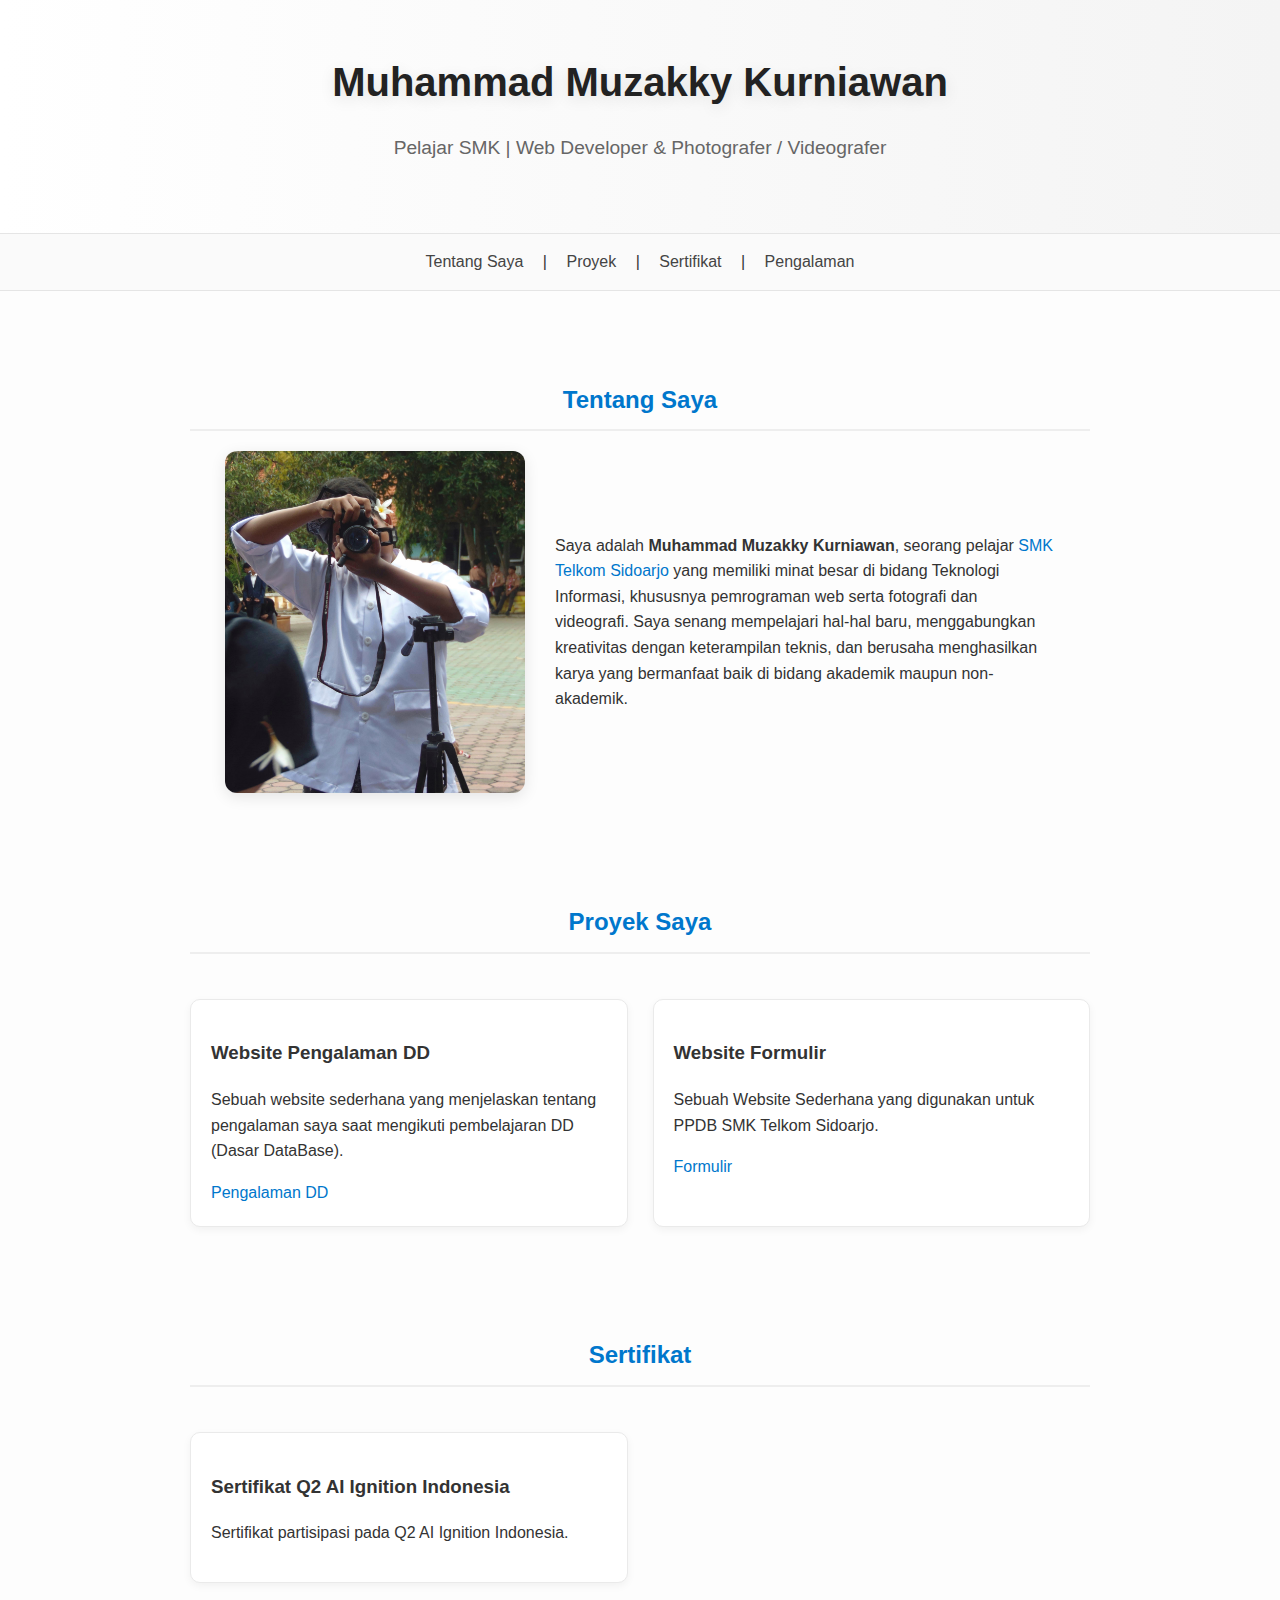
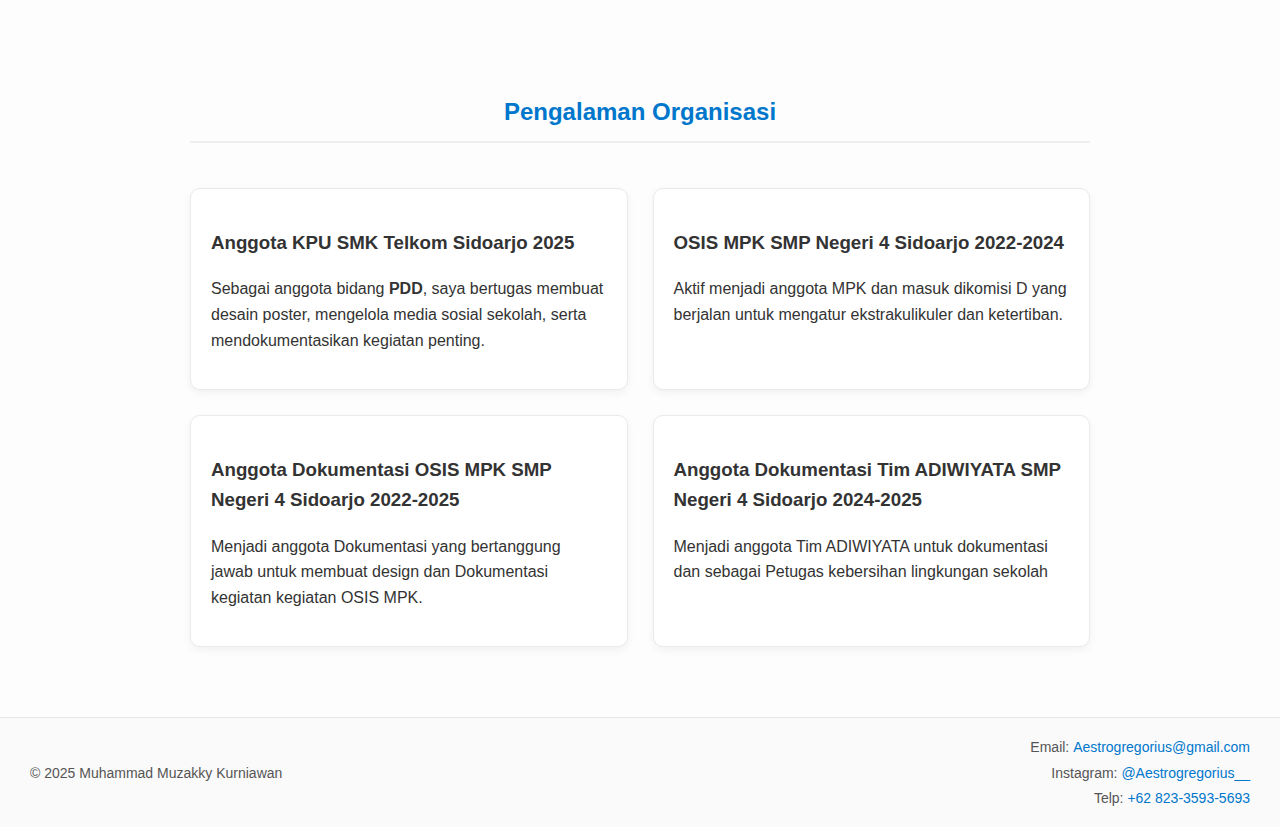
<file: index.html>
<!DOCTYPE html>
<html lang="id">

<head>
    <meta charset="UTF-8">
    <meta name="viewport" content="width=device-width, initial-scale=1.0">
    <link rel="stylesheet" href="porto.css">
    <link rel="icon" type="image/png" href="images/logomumuz.png">
    <title>Portofolio Muzakky</title>
</head>

<body>

    <header>
        <h1>Muhammad Muzakky Kurniawan</h1>
        <p>Pelajar SMK | Web Developer & Photografer / Videografer</p>
    </header>

    <nav>
        <a href="#about">Tentang Saya</a> |
        <a href="#projects">Proyek</a> |
        <a href="#certificates">Sertifikat</a> |
        <a href="#experience">Pengalaman</a>
    </nav>

    <section id="about">
        <h2>Tentang Saya</h2>
        <div class="about-container">
            <img src="images/fotoporto.jpg">
            <p>
                Saya adalah <b>Muhammad Muzakky Kurniawan</b>, seorang pelajar
                <a href="https://new.smktelkom-sda.sch.id/">SMK Telkom Sidoarjo</a>
                yang memiliki minat besar di bidang Teknologi Informasi, khususnya
                pemrograman web serta fotografi dan videografi. Saya senang mempelajari
                hal-hal baru, menggabungkan kreativitas dengan keterampilan teknis,
                dan berusaha menghasilkan karya yang bermanfaat baik di bidang akademik
                maupun non-akademik.
            </p>
        </div>
    </section>

    <section id="projects">
        <h2>Proyek Saya</h2>
        <article>
            <h3>Website Pengalaman DD</h3>
            <p>Sebuah website sederhana yang menjelaskan tentang pengalaman saya saat mengikuti pembelajaran DD (Dasar
                DataBase).</p>
            <a href="extra/tugas 3 dp.html" target="_blank">Pengalaman DD</a>
        </article>
        <article>
            <h3>Website Formulir</h3>
            <p>Sebuah Website Sederhana yang digunakan untuk PPDB SMK Telkom Sidoarjo.</p>
            <a href="extra/formulir tugas.html" target="_blank">Formulir </a>
        </article>
    </section>

    <section id="certificates">
        <h2>Sertifikat</h2>

        <article>
            <h3>Sertifikat Q2 AI Ignition Indonesia</h3>
            <p>Sertifikat partisipasi pada Q2 AI Ignition Indonesia.</p>
        </article>
    </section>

    </section>

    <section id="experience">
        <h2>Pengalaman Organisasi</h2>

        <article>
            <h3>Anggota KPU SMK Telkom Sidoarjo 2025</h3>
            <p>Sebagai anggota bidang <b>PDD</b>, saya bertugas membuat desain poster, mengelola
                media sosial sekolah, serta mendokumentasikan kegiatan penting.</p>
        </article>

        <article>
            <h3>OSIS MPK SMP Negeri 4 Sidoarjo 2022-2024</h3>
            <p>Aktif menjadi anggota MPK dan masuk dikomisi D yang berjalan untuk mengatur ekstrakulikuler dan
                ketertiban.</p>
        </article>

        <article>
            <h3>Anggota Dokumentasi OSIS MPK SMP Negeri 4 Sidoarjo 2022-2025</h3>
            <p>Menjadi anggota Dokumentasi yang bertanggung jawab untuk membuat design dan Dokumentasi kegiatan kegiatan
                OSIS MPK.</p>
        </article>

        <article>
            <h3>Anggota Dokumentasi Tim ADIWIYATA SMP Negeri 4 Sidoarjo 2024-2025</h3>
            <p>Menjadi anggota Tim ADIWIYATA untuk dokumentasi dan sebagai Petugas kebersihan lingkungan sekolah</p>
    </section>

    <footer>
        <div class="footer-left">
            <p>© 2025 Muhammad Muzakky Kurniawan</p>
        </div>
        <div class="footer-right">
            <p>Email: <a href="mailto:Aestrogregorius@gmail.com">Aestrogregorius@gmail.com</a></p>
            <p>Instagram: <a
                    href="https://www.instagram.com/aestrogregorius__?igsh=MWFkanNnd2M1aGkybg%3D%3D&utm_source=qr"
                    target="_blank">@Aestrogregorius__</a></p>
            <p>Telp: <a href="tel:+6282335935693">+62 823-3593-5693</a></p>
        </div>
    </footer>

</body>


</html>
</file>
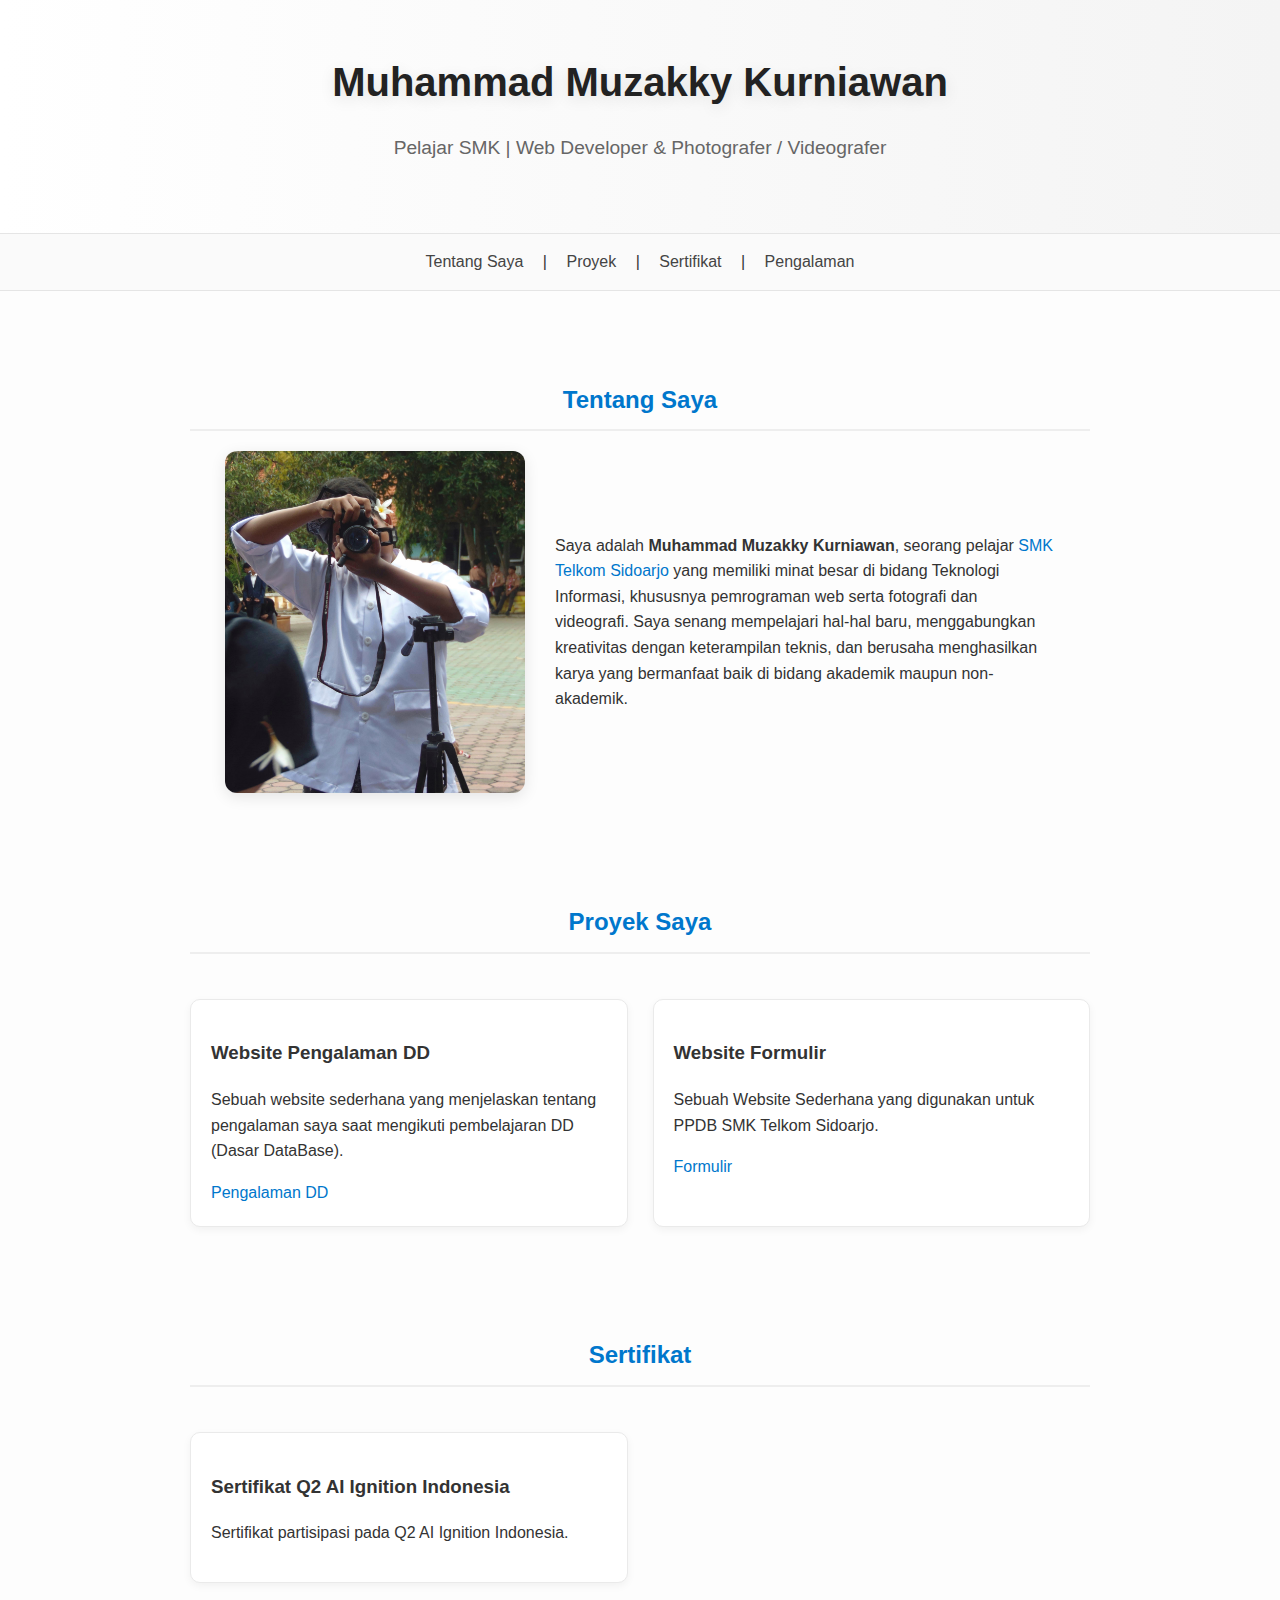
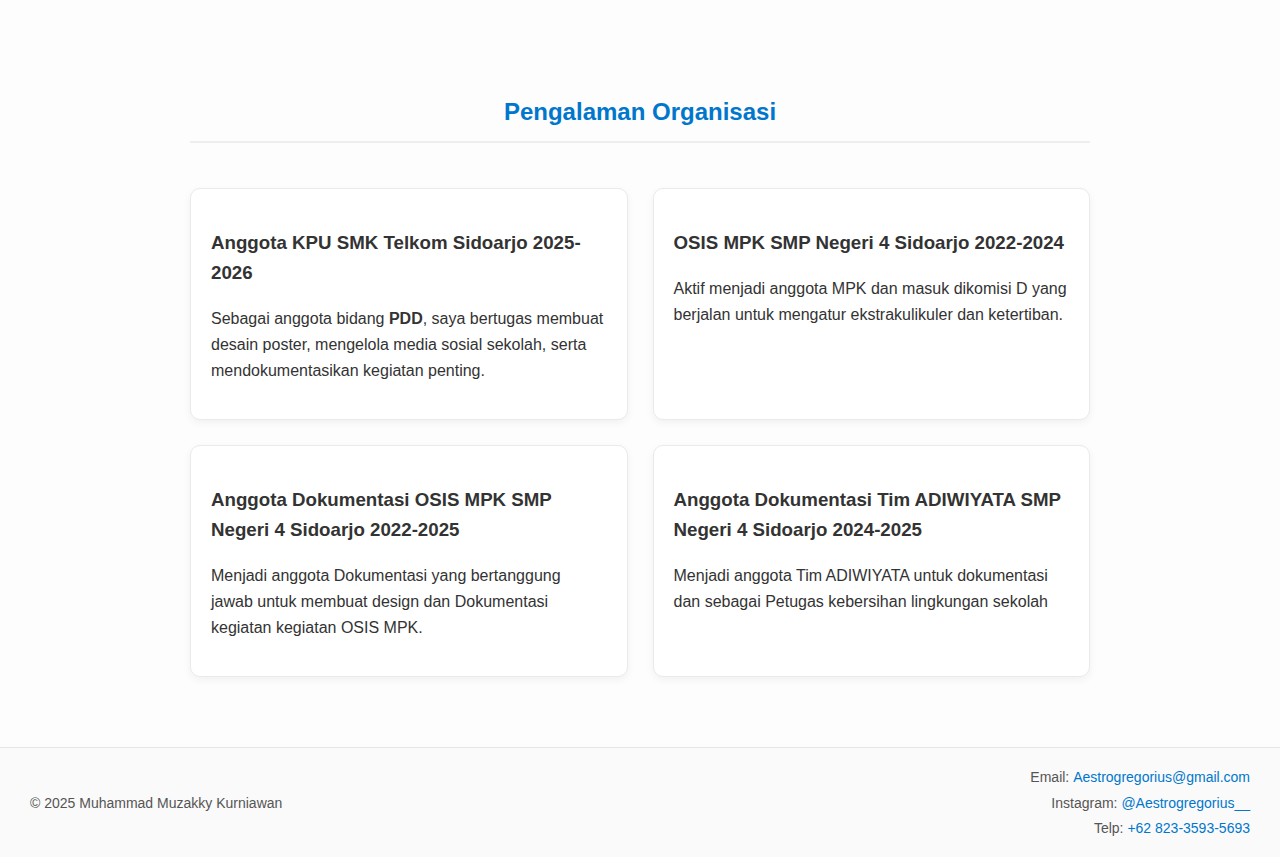
<file: portofolio.html>
<!DOCTYPE html>
<html lang="id">

<head>
    <meta charset="UTF-8">
    <meta name="viewport" content="width=device-width, initial-scale=1.0">
    <link rel="stylesheet" href="porto.css">
    <link rel="icon" type="image/png" href="images/logomumuz.png">
    <title>Portofolio Saya</title>
</head>

<body>

    <header>
        <h1>Muhammad Muzakky Kurniawan</h1>
        <p>Pelajar SMK | Web Developer & Photografer / Videografer</p>
    </header>

    <nav>
        <a href="#about">Tentang Saya</a> |
        <a href="#projects">Proyek</a> |
        <a href="#certificates">Sertifikat</a> |
        <a href="#experience">Pengalaman</a>
    </nav>

    <section id="about">
        <h2>Tentang Saya</h2>
        <div class="about-container">
            <img src="images/fotoporto.jpg">
            <p>
                Saya adalah <b>Muhammad Muzakky Kurniawan</b>, seorang pelajar
                <a href="https://new.smktelkom-sda.sch.id/">SMK Telkom Sidoarjo</a>
                yang memiliki minat besar di bidang Teknologi Informasi, khususnya
                pemrograman web serta fotografi dan videografi. Saya senang mempelajari
                hal-hal baru, menggabungkan kreativitas dengan keterampilan teknis,
                dan berusaha menghasilkan karya yang bermanfaat baik di bidang akademik
                maupun non-akademik.
            </p>
        </div>
    </section>

    <section id="projects">
        <h2>Proyek Saya</h2>
        <article>
            <h3>Website Pengalaman DD</h3>
            <p>Sebuah website sederhana yang menjelaskan tentang pengalaman saya saat mengikuti pembelajaran DD (Dasar
                DataBase).</p>
            <a href="extra/tugas 3 dp.html">Pengalaman DD</a>
        </article>
        <article>
            <h3>Website Formulir</h3>
            <p>Sebuah Website Sederhana yang digunakan untuk PPDB SMK Telkom Sidoarjo.</p>
            <a href="extra/formulir tugas.html">Formulir </a>
        </article>
    </section>

    <section id="certificates">
        <h2>Sertifikat</h2>

        <article>
            <h3>Sertifikat Q2 AI Ignition Indonesia</h3>
            <p>Sertifikat partisipasi pada Q2 AI Ignition Indonesia.</p>
        </article>
    </section>

    </section>

    <section id="experience">
        <h2>Pengalaman Organisasi</h2>

        <article>
            <h3>Anggota KPU SMK Telkom Sidoarjo 2025-2026</h3>
            <p>Sebagai anggota bidang <b>PDD</b>, saya bertugas membuat desain poster, mengelola
                media sosial sekolah, serta mendokumentasikan kegiatan penting.</p>
        </article>

        <article>
            <h3>OSIS MPK SMP Negeri 4 Sidoarjo 2022-2024</h3>
            <p>Aktif menjadi anggota MPK dan masuk dikomisi D yang berjalan untuk mengatur ekstrakulikuler dan
                ketertiban.</p>
        </article>

        <article>
            <h3>Anggota Dokumentasi OSIS MPK SMP Negeri 4 Sidoarjo 2022-2025</h3>
            <p>Menjadi anggota Dokumentasi yang bertanggung jawab untuk membuat design dan Dokumentasi kegiatan kegiatan
                OSIS MPK.</p>
        </article>

        <article>
            <h3>Anggota Dokumentasi Tim ADIWIYATA SMP Negeri 4 Sidoarjo 2024-2025</h3>
            <p>Menjadi anggota Tim ADIWIYATA untuk dokumentasi dan sebagai Petugas kebersihan lingkungan sekolah</p>
    </section>

    <footer>
        <div class="footer-left">
            <p>© 2025 Muhammad Muzakky Kurniawan</p>
        </div>
        <div class="footer-right">
            <p>Email: <a href="mailto:Aestrogregorius@gmail.com">Aestrogregorius@gmail.com</a></p>
            <p>Instagram: <a
                    href="https://www.instagram.com/aestrogregorius__?igsh=MWFkanNnd2M1aGkybg%3D%3D&utm_source=qr"
                    target="_blank">@Aestrogregorius__</a></p>
            <p>Telp: <a href="tel:+6282335935693">+62 823-3593-5693</a></p>
        </div>
    </footer>

</body>

</html>
</file>
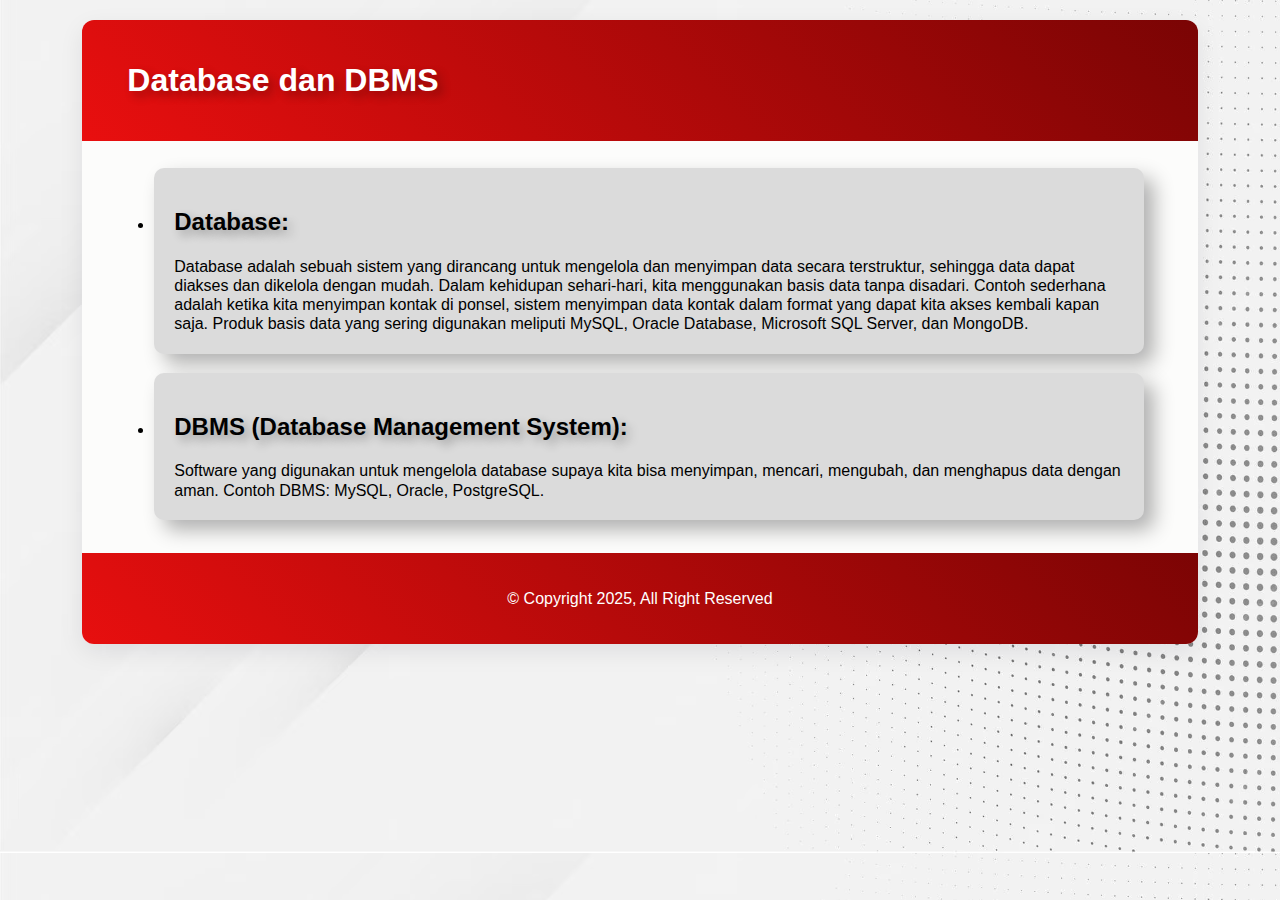
<file: extra/materi1.html>
<!DOCTYPE html>
<html lang="en">

<head>
    <meta charset="UTF-8">
    <meta name="viewport" content="width=device-width, initial-scale=1.0">
    <title>Database dan DBMS</title>
    <link rel="stylesheet" href="materi.css">
    <link rel="icon" type="image/png" href="images/icon-smk.png">
</head>

<body>
    <div class="container">
        <header>
            <h1>
                Database dan DBMS
            </h1>
        </header>
        <hr>
        <div class="kontener">
            <ul>
                <li>
                    <h2>Database: </h2>
                    Database adalah sebuah sistem yang dirancang untuk mengelola dan menyimpan data secara terstruktur,
                    sehingga data dapat diakses dan dikelola dengan mudah. Dalam kehidupan sehari-hari, kita menggunakan
                    basis
                    data tanpa disadari.
                    Contoh sederhana adalah ketika kita menyimpan kontak di ponsel, sistem menyimpan data kontak dalam
                    format
                    yang dapat kita akses kembali kapan saja.
                    Produk basis data yang sering digunakan
                    meliputi MySQL, Oracle Database, Microsoft SQL Server, dan MongoDB.
                </li>
                <br>
                <li>
                    <h2>DBMS (Database Management System): </h2>
                    Software yang digunakan untuk mengelola database supaya kita bisa
                    menyimpan, mencari, mengubah, dan menghapus data dengan aman.
                    Contoh DBMS: MySQL, Oracle, PostgreSQL.
                </li>
            </ul>
        </div>
        <footer>
            <div class="pfoot">
                <p>
                    &copy; Copyright 2025, All Right Reserved
                </p>
            </div>
        </footer>
    </div>
</body>

</html>
</file>
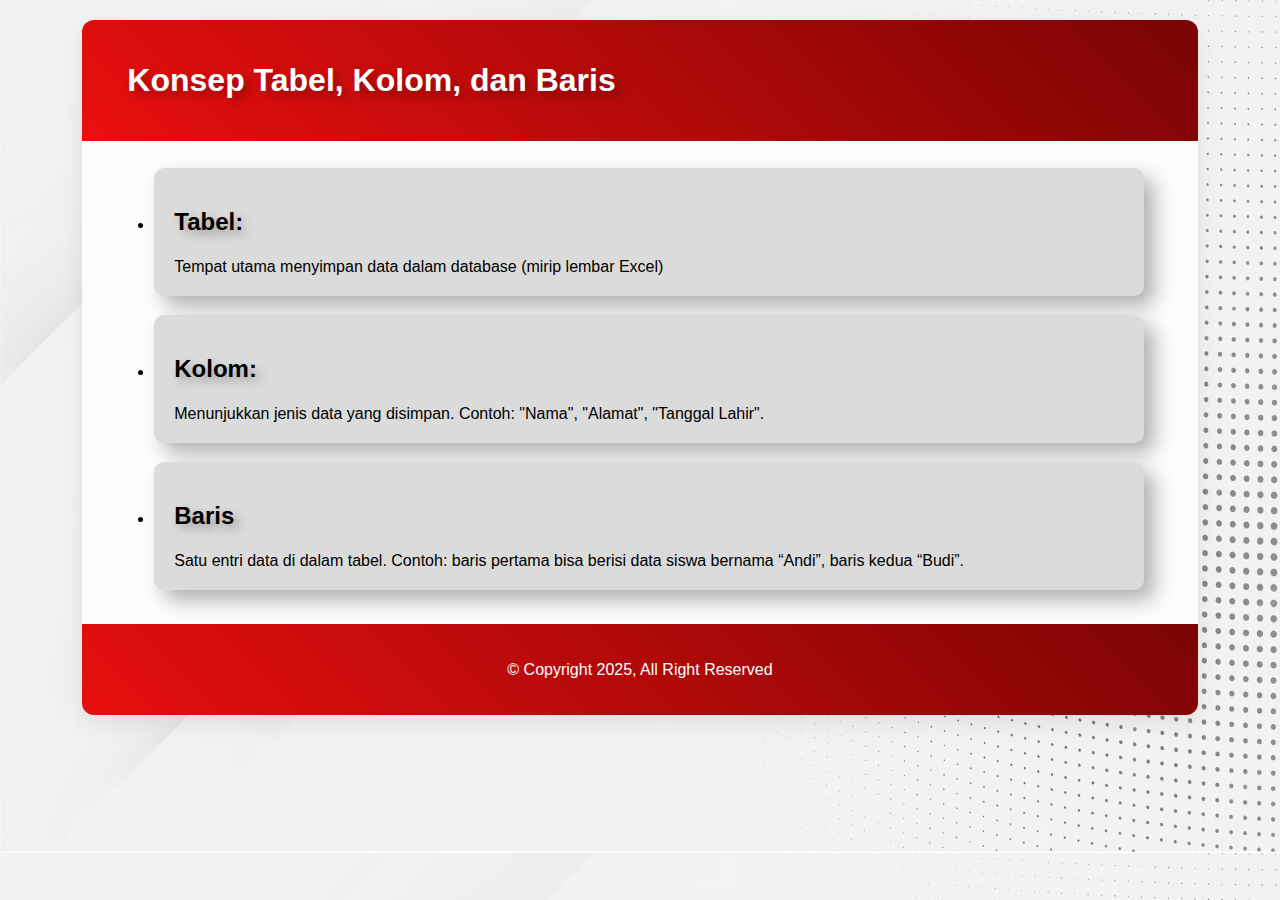
<file: extra/materi2.html>
<!DOCTYPE html>
<html lang="en">

<head>
    <meta charset="UTF-8">
    <meta name="viewport" content="width=device-width, initial-scale=1.0">
    <title>Konsep Tabel, Kolom, dan Baris</title>
    <link rel="stylesheet" href="materi.css">
    <link rel="icon" type="image/png" href="images/icon-smk.png">
</head>

<body>
    <div class="container">
        <header>
            <h1>
                Konsep Tabel, Kolom, dan Baris
            </h1>
        </header>
        <hr>
        <div class="kontener">
            <ul>
                <li>
                    <h2>Tabel: </h2>
                    Tempat utama menyimpan data dalam database (mirip lembar Excel)
                </li>
                <br>
                <li>
                    <h2>Kolom: </h2>
                    Menunjukkan jenis data yang disimpan. Contoh: "Nama", "Alamat", "Tanggal Lahir".
                </li>
                <br>
                <li>
                    <h2>Baris</h2>
                    Satu entri data di dalam tabel. Contoh: baris pertama bisa berisi data siswa bernama “Andi”, baris
                    kedua
                    “Budi”.
                </li>
            </ul>
        </div>
        <footer>
            <div class="pfoot">
                <p>
                    &copy; Copyright 2025, All Right Reserved
                </p>
            </div>
        </footer>
    </div>
</body>

</html>
</file>
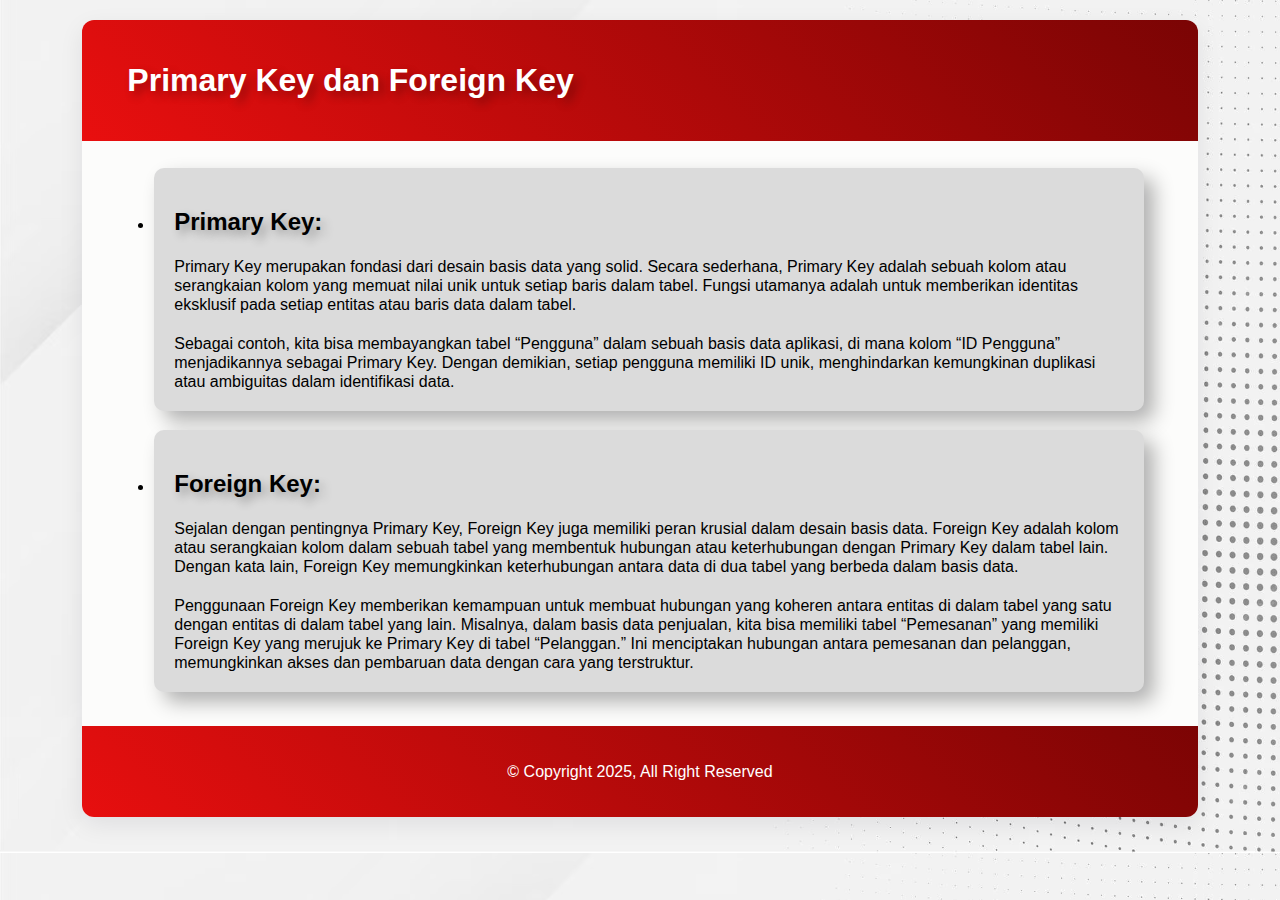
<file: extra/materi3.html>
<!DOCTYPE html>
<html lang="en">

<head>
    <meta charset="UTF-8">
    <meta name="viewport" content="width=device-width, initial-scale=1.0">
    <title>Primary Key dan Foreign Key</title>
    <link rel="stylesheet" href="materi.css">
    <link rel="icon" type="image/png" href="images/icon-smk.png">
</head>

<body>
    <div class="container">
        <header>
            <h1>
                Primary Key dan Foreign Key
            </h1>
        </header>
        <hr>
        <div class="kontener">
            <ul>
                <li>
                    <h2>Primary Key: </h2>
                    Primary Key merupakan fondasi dari desain basis data yang solid. Secara sederhana,
                    Primary Key adalah sebuah kolom atau serangkaian kolom yang memuat nilai unik untuk setiap baris
                    dalam
                    tabel.
                    Fungsi utamanya adalah untuk memberikan identitas eksklusif pada setiap entitas atau baris data
                    dalam
                    tabel.<br>
                    <br>
                    Sebagai contoh, kita bisa membayangkan tabel “Pengguna” dalam sebuah basis data aplikasi, di mana
                    kolom
                    “ID
                    Pengguna” menjadikannya sebagai Primary Key.
                    Dengan demikian, setiap pengguna memiliki ID unik, menghindarkan kemungkinan duplikasi atau
                    ambiguitas
                    dalam
                    identifikasi data.
                </li>
                <br>
                <li>
                    <h2>Foreign Key: </h2>
                    Sejalan dengan pentingnya Primary Key, Foreign Key juga memiliki peran krusial dalam desain basis
                    data.
                    Foreign Key adalah kolom atau serangkaian kolom dalam sebuah tabel yang membentuk hubungan atau
                    keterhubungan dengan Primary Key dalam tabel lain.
                    Dengan kata lain, Foreign Key memungkinkan keterhubungan antara data di dua tabel yang berbeda dalam
                    basis
                    data.<br>
                    <br>
                    Penggunaan Foreign Key memberikan kemampuan untuk membuat hubungan yang koheren antara entitas di
                    dalam
                    tabel yang satu dengan entitas di dalam tabel yang lain.
                    Misalnya, dalam basis data penjualan, kita bisa memiliki tabel “Pemesanan” yang memiliki Foreign Key
                    yang
                    merujuk ke Primary Key di tabel “Pelanggan.”
                    Ini menciptakan hubungan antara pemesanan dan pelanggan, memungkinkan akses dan pembaruan data
                    dengan
                    cara
                    yang terstruktur.
                </li>
            </ul>
        </div>
        <footer>
            <div class="pfoot">
                <p>
                    &copy; Copyright 2025, All Right Reserved
                </p>
            </div>
        </footer>
    </div>
</body>

</html>
</file>
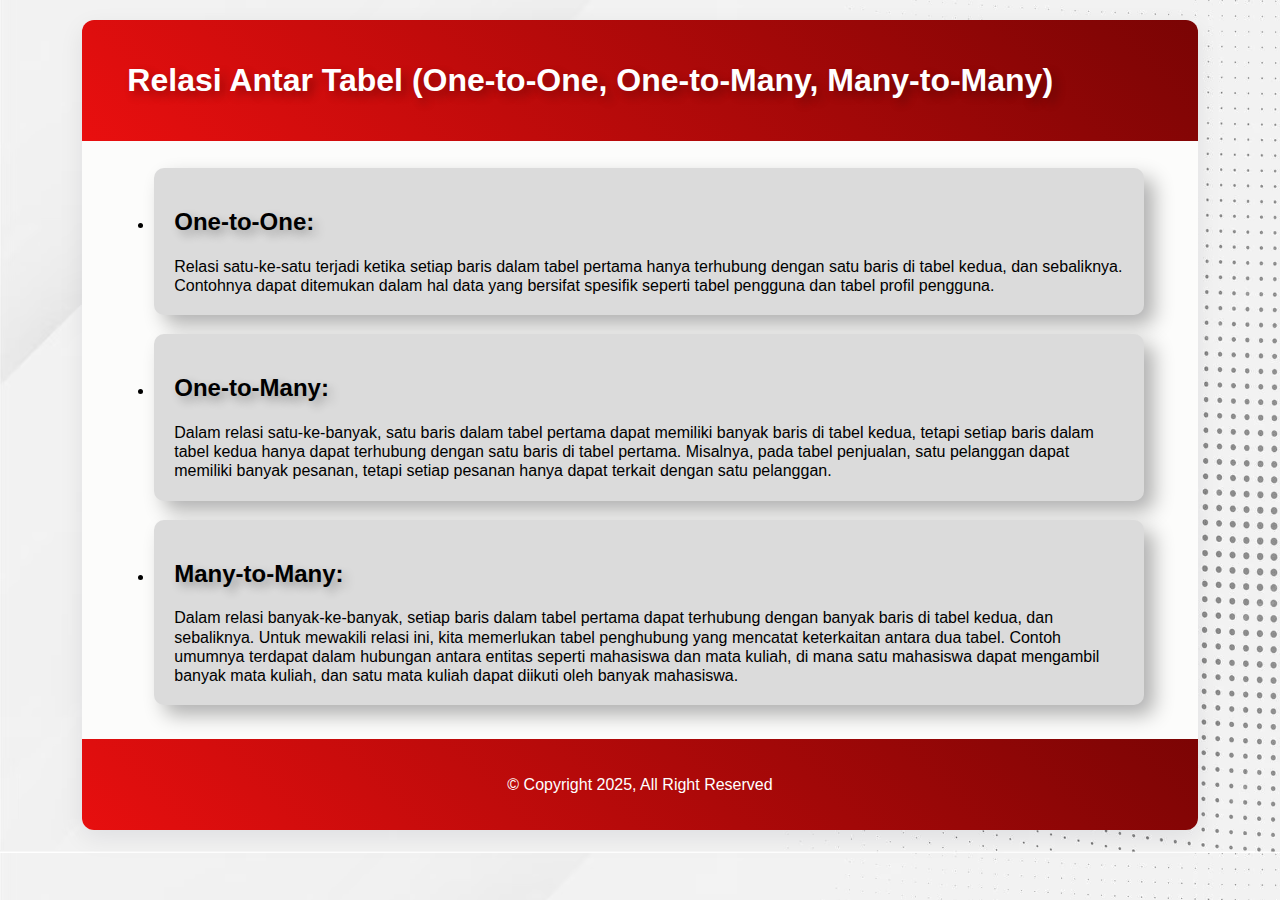
<file: extra/materi4.html>
<!DOCTYPE html>
<html lang="en">

<head>
    <meta charset="UTF-8">
    <meta name="viewport" content="width=device-width, initial-scale=1.0">
    <title>Relasi Antar Tabel</title>
    <link rel="stylesheet" href="materi.css">
    <link rel="icon" type="image/png" href="images/icon-smk.png">
</head>

<body>
    <div class="container">
        <header>
            <h1>
                Relasi Antar Tabel (One-to-One, One-to-Many, Many-to-Many)
            </h1>
        </header>
        <hr>
        <div class="kontener">
            <ul>
                <li>
                    <h2>One-to-One: </h2>
                    Relasi satu-ke-satu terjadi ketika setiap baris dalam tabel pertama hanya terhubung dengan satu
                    baris di
                    tabel kedua, dan sebaliknya.
                    Contohnya dapat ditemukan dalam hal data yang bersifat spesifik seperti tabel pengguna dan tabel
                    profil
                    pengguna.
                </li>
                <br>
                <li>
                    <h2>One-to-Many: </h2>
                    Dalam relasi satu-ke-banyak, satu baris dalam tabel pertama dapat memiliki banyak baris di tabel
                    kedua,
                    tetapi setiap baris dalam tabel kedua hanya dapat terhubung dengan satu baris di tabel pertama.
                    Misalnya, pada tabel penjualan, satu pelanggan dapat memiliki banyak pesanan, tetapi setiap pesanan
                    hanya
                    dapat terkait dengan satu pelanggan.
                </li>
                <br>
                <li>
                    <h2>Many-to-Many: </h2>
                    Dalam relasi banyak-ke-banyak, setiap baris dalam tabel pertama dapat terhubung dengan banyak baris
                    di
                    tabel
                    kedua, dan sebaliknya.
                    Untuk mewakili relasi ini, kita memerlukan tabel penghubung yang mencatat keterkaitan antara dua
                    tabel.
                    Contoh umumnya terdapat dalam hubungan antara entitas seperti mahasiswa dan mata kuliah,
                    di mana satu mahasiswa dapat mengambil banyak mata kuliah, dan satu mata kuliah dapat diikuti oleh
                    banyak
                    mahasiswa.
                </li>
            </ul>
        </div>
        <footer>
            <div class="pfoot">
                <p>
                    &copy; Copyright 2025, All Right Reserved
                </p>
            </div>
        </footer>
    </div>
</body>

</html>
</file>
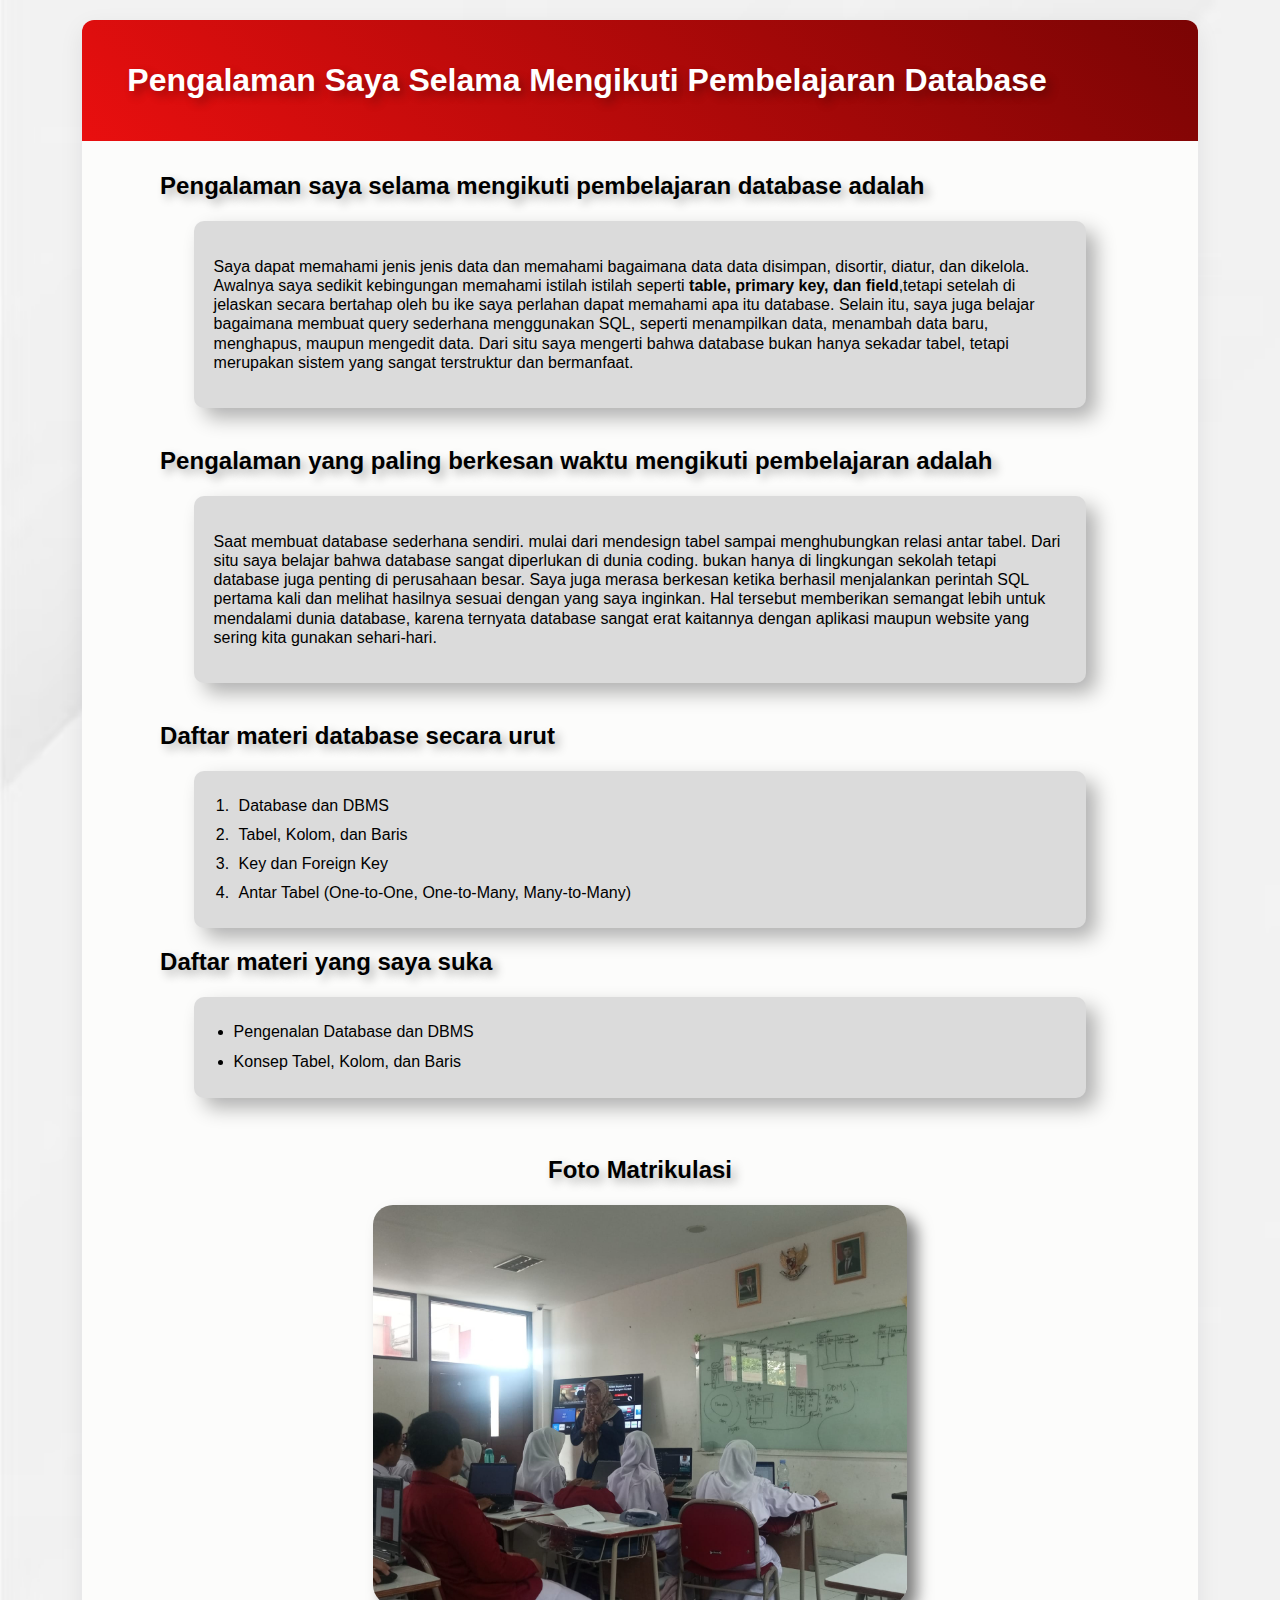
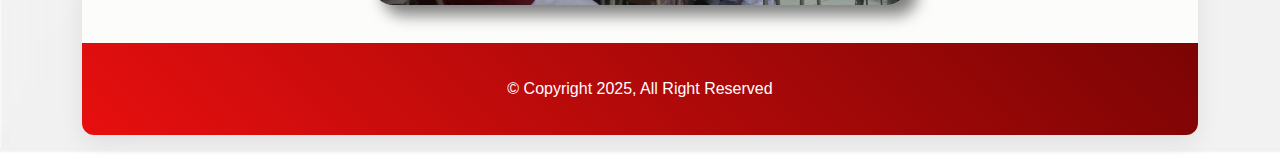
<file: extra/tugas 3 dp.html>
<!DOCTYPE html>
<html lang="en">

<head>
    <meta charset="UTF-8">
    <meta name="viewport" content="width=device-width, initial-scale=1.0">
    <title>Pembelajaran Database</title>
    <link rel="stylesheet" href="tugas 3.css">
    <link rel="icon" type="image/png" href="images/icon-smk.png">
</head>

<body>
    <div class="container">
        <header>
            <h1>
                Pengalaman Saya Selama Mengikuti Pembelajaran Database
            </h1>
        </header>
        <hr>
        <h2>Pengalaman saya selama mengikuti pembelajaran database adalah</h2>
        <div class="paragraf1">
            <p>Saya dapat memahami jenis jenis data dan
                memahami bagaimana data data disimpan, disortir, diatur, dan dikelola.
                Awalnya saya sedikit kebingungan memahami istilah istilah seperti <b>table, primary key, dan
                    field</b>,tetapi setelah di jelaskan secara bertahap oleh bu ike saya perlahan dapat memahami apa
                itu
                database. Selain itu, saya juga belajar bagaimana membuat query sederhana menggunakan SQL, seperti
                menampilkan
                data,
                menambah data baru,
                menghapus, maupun mengedit data. Dari situ saya mengerti bahwa database bukan hanya sekadar tabel,
                tetapi
                merupakan
                sistem yang sangat terstruktur dan bermanfaat.
            </p>
        </div>
        <br>
        <h2>Pengalaman yang paling berkesan waktu mengikuti pembelajaran adalah</h2>
        <div class="paragraf1">
            <p>Saat membuat database sederhana
                sendiri. mulai dari mendesign tabel sampai menghubungkan relasi antar tabel.
                Dari situ saya belajar bahwa database sangat diperlukan di dunia coding. bukan hanya di lingkungan
                sekolah tetapi database juga penting di perusahaan besar. Saya juga merasa berkesan ketika berhasil
                menjalankan
                perintah SQL pertama kali dan melihat hasilnya sesuai dengan yang saya inginkan.
                Hal tersebut memberikan semangat lebih untuk mendalami dunia database, karena ternyata database sangat
                erat
                kaitannya dengan aplikasi maupun website yang sering kita gunakan sehari-hari.
            </p>
        </div>
        <br>
        <h2>
            Daftar materi database secara urut
        </h2>
        <div class="box">
            <div class="border1">
                <ol>
                    <li><a href="materi1.html"> Database dan DBMS</li></a>
                    <li><a href="materi2.html"> Tabel, Kolom, dan Baris</li></a>
                    <li><a href="materi3.html"> Key dan Foreign Key</li></a>
                    <li><a href="materi4.html"> Antar Tabel (One-to-One, One-to-Many, Many-to-Many)</li></a>
                </ol>
            </div>
            <h2>
                Daftar materi yang saya suka
            </h2>
            <div class="border2">
                <ul>
                    <div class="teks_suka">
                        <li>Pengenalan Database dan DBMS</li>
                        <li>Konsep Tabel, Kolom, dan Baris</li>
                    </div>
                </ul>
            </div>
        </div>
        <br>
        <br>
        <h2 class="foto1">
            Foto Matrikulasi
        </h2>
        <img src="images/matrikulasi.jpg" class="foto_matrikulasi">
        <br>
        <br>
        <footer>
            <div class="pfoot">
                <p>
                    &copy; Copyright 2025, All Right Reserved
                </p>
            </div>
        </footer>
    </div>
</body>

</html>
</file>
<file: porto.css>
/* Google Fonts */
@import url('https://fonts.googleapis.com/css2?family=Segoe+UI', 'Tahoma', 'Geneva', 'Verdana', 'sans-serif');

body {
    font-family: 'Segoe UI', Tahoma, Geneva, Verdana, sans-serif;
    margin: 0;
    padding: 0;
    background-color: #fdfdfd;
    color: #333;
    line-height: 1.6;
}

h1 {
    text-shadow: 0 4px 15px rgba(0, 0, 0, 0.1);
}

header {
    text-align: center;
    padding: 50px 20px;
    background: linear-gradient(to right, #ffffff, #f4f4f4);
    border-bottom: 1px solid #e5e5e5;
}

header h1 {
    font-size: 2.5em;
    margin: 0;
    color: #222;
}

header p {
    font-size: 1.2em;
    color: #666;
}

a {
    text-decoration: none;
    color: #0077cc;
    font-weight: 500;
}

a:hover {
    color: #0077cc;
    border-bottom: 2px solid #0077cc;
}

nav {
    text-align: center;
    padding: 15px;
    background-color: #fafafa;
    border-bottom: 1px solid #e5e5e5;
}

nav a {
    margin: 0 15px;
    text-decoration: none;
    color: #444;
    font-weight: 500;
    padding-bottom: 4px;
}

nav a:hover {
    color: #0077cc;
    border-bottom: 2px solid #0077cc;
}

section {
    max-width: 900px;
    margin: 50px auto;
    padding: 20px;
    text-align: center;
}

section#about {
    max-width: 900px;
    margin: 50px auto;
    padding: 20px;
    text-align: center;
}

#projects,
#certificates,
#experience {
    /* DESKTOP GRID */
    display: grid;
    grid-template-columns: repeat(auto-fit, minmax(400px, 1fr));
    gap: 25px;
    text-align: left;
}

#projects>h2,
#certificates>h2,
#experience>h2 {
    grid-column: 1 / -1;
    text-align: center;
}

#projects article,
#certificates article,
#experience article {
    background-color: #ffffff;
    border-radius: 10px;
    border: 1px solid #eaeaea;
    box-shadow: 0 3px 8px rgba(0, 0, 0, 0.05);
    padding: 20px;
    transition: transform 0.2s ease, box-shadow 0.2s ease;
}

#projects article:hover,
#certificates article:hover,
#experience article:hover {
    transform: translateY(-5px);
    box-shadow: 0 6px 12px rgba(0, 0, 0, 0.1);
}

.about-container {
    display: flex;
    align-items: center;
    justify-content: center;
    gap: 30px;
    margin-top: 20px;
    text-align: left;
}

.about-container img {
    width: 300px;
    border-radius: 12px;
    box-shadow: 0 4px 15px rgba(0, 0, 0, 0.1);
}

.about-container p {
    max-width: 500px;
}


h2 {
    border-bottom: 2px solid #eee;
    padding-bottom: 10px;
    margin-bottom: 20px;
    color: #0077cc;
}

#projects article,
#certificates article,
#experience article {
    background-color: #ffffff;
    border-radius: 10px;
    border: 1px solid #eaeaea;
    box-shadow: 0 3px 8px rgba(0, 0, 0, 0.05);
    padding: 20px;
    margin: 0;      
}
footer {
    display: flex;
    justify-content: space-between;
    align-items: center;
    padding: 15px 30px;
    background-color: #fafafa;
    color: #555;
    border-top: 1px solid #e5e5e5;
}

footer a {
    color: #0077cc;
    text-decoration: none;
}

footer a:hover {
    text-decoration: underline;
}

.footer-left {
    font-size: 14px;
}

.footer-right p {
    margin: 3px 0;
    font-size: 14px;
    text-align: right;

}

/* ======================================= */
/* RESPONSIVE DESIGN (Perbaikan untuk HP) */
/* ======================================= */
@media (max-width: 768px) {
    
    /* Mengatur ulang tampilan grid pada proyek */
    #projects,
    #certificates,
    #experience {
        /* Memastikan hanya 1 kolom saat layar kecil */
        grid-template-columns: 1fr;
        gap: 20px;
        padding: 0 15px; 
    }
    
    /* Perbaikan Konsistensi Kotak Proyek: Menggunakan persentase lebar dan menengahkan */
    #projects article,
    #certificates article,
    #experience article {
        width: 90%; /* Mengisi 90% lebar layar */
        margin: 20px auto; /* Menengahkan kotak */
        padding: 15px; /* Sesuaikan padding */
    }

    .about-container {
        flex-direction: column;
        text-align: center;
    }

    .about-container img {
        width: 90%;
        max-width: 250px;
    }

    .about-container p {
        max-width: 100%;
        padding: 0 10px;
        text-align: justify;
    }

    section {
        margin: 20px auto;
        padding: 15px;
    }
    
    /* Perbaikan Footer agar rapi di HP */
    footer {
        flex-direction: column;
        text-align: center;
        padding: 15px;
    }
    
    .footer-left {
        margin-bottom: 10px;
    }
    
    .footer-right p {
        text-align: center;
    }
}
</file>
<file: extra/materi.css>
body {
    font-family: Arial, Helvetica, sans-serif;
    background-image: url(images/bg-white.jpg);
    background-size: cover;
    background-attachment: scroll;
    margin: 20px;
    line-height: 1.2;
    justify-content: center;
    display: flex;
}

header {
    background:linear-gradient(45deg,#e90f0f,#7a0404);
    color:white;
    padding:20px 24px;
    display: flex;
}

li {
    border: none;
    border-radius: 10px;
    background-color: rgb(219, 219, 219);
    box-shadow: 10px 10px 20px rgba(0, 0, 0, 0.3);
    padding-bottom: 5px;
    padding-top: 5px;
    padding: 20px;
    transition: 0.2s;
    margin-left: 3%;
    margin-right: 5%;
}

li:hover {
    transform: translateY(-5px);
    box-shadow: 15px 15px 15px rgba(0, 0, 0, 0.7);
}

h1 {
    text-align: center;
    color: white;
    text-shadow: 5px 5px 10px rgba(0, 0, 0, 0.3);
    margin-left: 2%;
    margin-right: 10%
}

h2 {
    text-shadow: 5px 5px 10px rgba(0, 0, 0, 0.3);
    text-align: left;
}

hr {
    height: 3px;
    border: none;
}

footer {
    width: 100%;  
    left: 0;
    text-align: center;
    background:linear-gradient(45deg,#e90f0f,#7a0404);
    padding: 20px;
    margin-top: 0%;
    margin-left: -20px;     
}

.pfoot {
    color: white;
}

.container {
    width:90%;
    max-width: 1600px;
    background:#fcfcfb;
    border-radius:12px;
    box-shadow:0 8px 24px rgba(11,18,33,0.08);
    overflow:hidden;
    margin-left: 0 auto;
}

.kontener {
    margin-bottom: 3%;
}
</file>
<file: extra/tugas 3.css>
body {
    font-family: Arial, Helvetica, sans-serif;
    background-image: url(images/bg-white.jpg);
    background-size: cover;
    background-attachment: scroll;
    margin: 20px;
    line-height: 1.2;
    justify-content: center;
    display: flex;
}

main {
    flex: 1;
    padding: 20px;
}

header {
    background:linear-gradient(45deg,#e90f0f,#7a0404);
    color:white;
    padding:20px 24px;
    display: flex;
}

hr {
    height: 3px;
    border: none;
}

h1 {
    text-align: center;
    text-shadow: 5px 5px 10px rgba(0, 0, 0, 0.3);
    color: white;
    margin-left: 2%;
    margin-right: 10%
}

h2 {
    text-shadow: 5px 5px 10px rgba(0, 0, 0, 0.3);
    text-align: left;
    margin-left: 7%;
    margin-right: 7%
    
}

.paragraf, .paragraf1 {
    border: none;
    border-radius: 10px;
    background-color: rgb(219, 219, 219);
    box-shadow: 10px 10px 20px rgba(0, 0, 0, 0.3);
    padding-bottom: 5px;
    padding-top: 5px;
    padding: 20px;
    transition: 0.2s;
    margin-left: 10%;
    margin-right: 10%;
}

.paragraf, .paragraf1:hover {
    transform: translateY(-5px);
    box-shadow: 15px 15px 15px rgba(0, 0, 0, 0.7);
}

ol {
    padding-left: 40px;
}

ul {
    padding-left: 40px;
    line-height: 30px;
}

li a {
    display: inline-block;
    color: black;
    text-decoration: none;
    margin: 3px;
    border: 2px solid transparent;
    transition: 0.1s;
}

ol li a:hover {
    color: rgb(46, 46, 46);
    text-decoration: none;
    border: 3px solid rgb(184, 184, 184);
    background-color: rgb(224, 224, 224);
    border-radius: 4px;
    font-weight: 600;
    box-shadow: 5px 3px 8px rgba(0, 0, 0, 0.4);
    transform: scale(1.1);
    transform: translateX(+7px);
}

.border1 {
    border: none;
    border-radius: 10px;
    background-color: rgb(219, 219, 219);
    box-shadow: 10px 10px 20px rgba(0, 0, 0, 0.3);
    padding-bottom: 5px;
    padding-top: 4px;
    transition: 0.2s;
    margin-left: 10%;
    margin-right: 10%
}

.border1:hover {
    transform: translateY(-5px);
    box-shadow: 15px 15px 15px rgba(0, 0, 0, 0.7);
}

.border2 {
    border: none;
    border-radius: 10px;
    background-color: rgb(219, 219, 219);
    box-shadow: 10px 10px 20px rgba(0, 0, 0, 0.3);
    padding-bottom: 5px;
    padding-top: 4px;
    transition: 0.2s;
    margin-left: 10%;
    margin-right: 10%
}

.border2:hover {
    transform: translateY(-5px);
    box-shadow: 15px 15px 15px rgba(0, 0, 0, 0.7);
}

.foto_matrikulasi {
    border-radius: 20px;
    height: 400px;
    margin-left: auto;
    margin-right: auto;
    display: flex;
    box-shadow: 10px 10px 15px rgba(0, 0, 0, 0.5);
    transition: 0.2s;
}

.foto_matrikulasi:hover {
    transform: translateY(-5px);
    box-shadow: 15px 15px 15px rgba(0, 0, 0, 0.7);
}

.foto1 {
    text-align: center;
}

footer {
    width: 100%;  
    left: 0;
    text-align: center;
    background:linear-gradient(45deg,#e90f0f,#7a0404);
    padding: 20px;
    margin-top: 0%;
    margin-left: -20px;
}

.pfoot {
    color: white;
}

.container {
    width:90%;
    max-width: 1600px;
    background:#fcfcfb;
    border-radius:12px;
    box-shadow:0 8px 24px rgba(11,18,33,0.08);
    overflow:hidden;
    margin-left: 0 auto;
}
</file>
